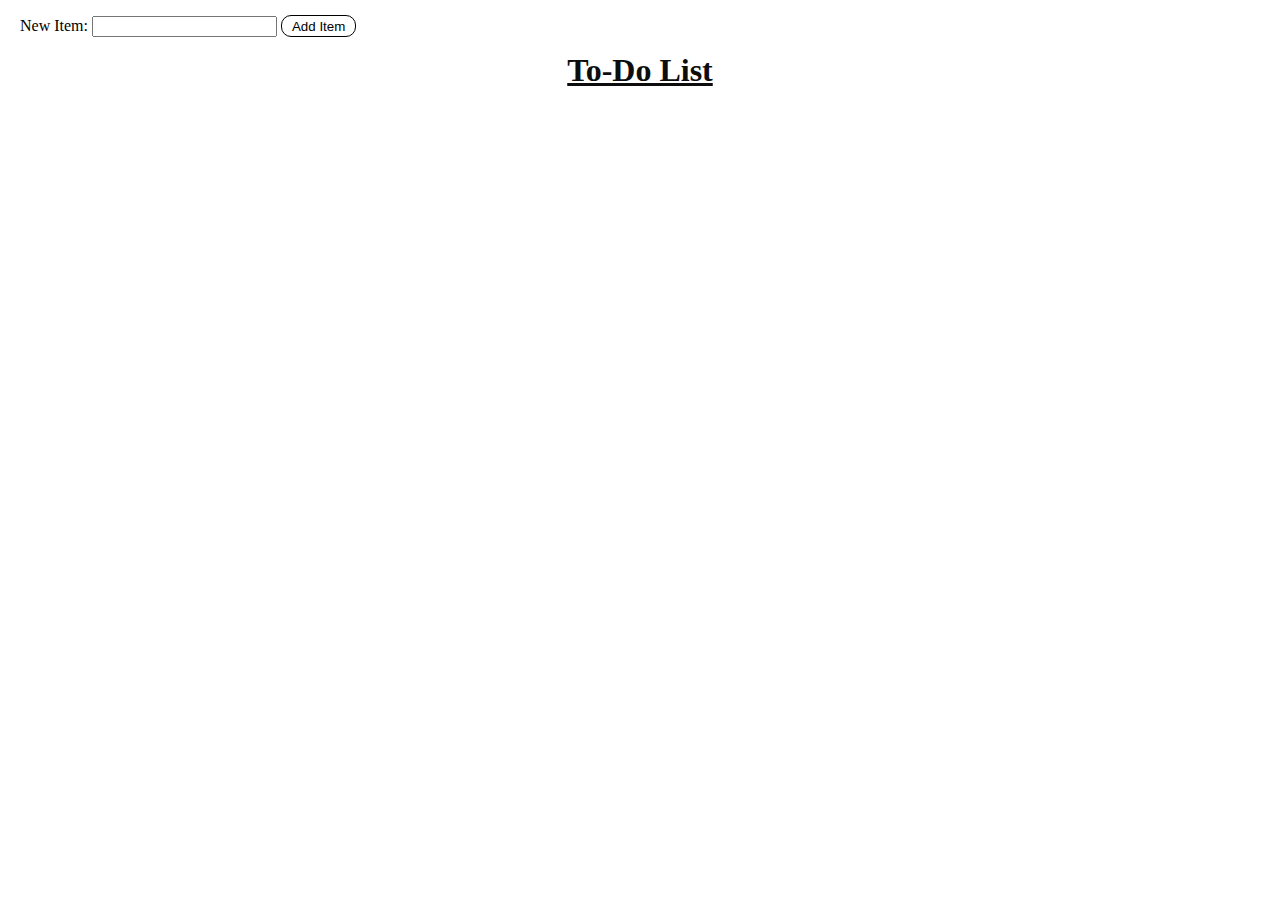
<file: Day4/index.html>
<!DOCTYPE html>
<html lang="en">
<head>
    <meta charset="UTF-8">
    <meta http-equiv="X-UA-Compatible" content="IE=edge">
    <meta name="viewport" content="width=device-width, initial-scale=1.0">
    <title>Simple TO_DO list</title>
    <link rel="stylesheet" href="style.css">
    <script defer src="script.js"></script>
</head>
<body>
    
   <form id="new-item-form">
    
    <label for="input-item">New Item:</label>
    <input type="text" id="item-input" autocomplete="off">
    <button type="submit">Add Item</button>

   </form> 
   <div id="list" >
        <h1>To-Do List</h1>
   </div>

</body>
</html>
</file>
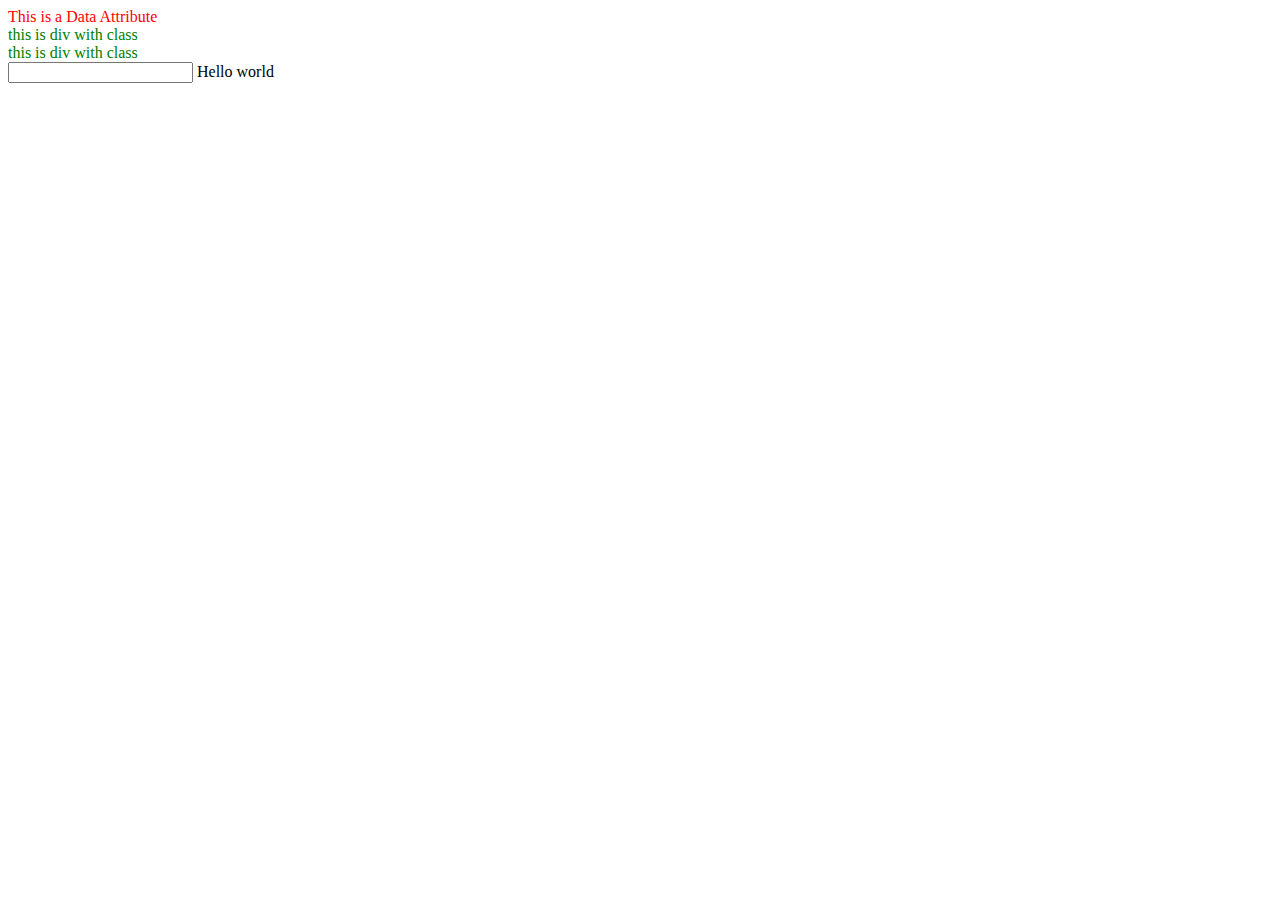
<file: Day3/DOM/index.html>
<!DOCTYPE html>
<html lang="en">
<head>
    <meta charset="UTF-8">
    <meta http-equiv="X-UA-Compatible" content="IE=edge">
    <meta name="viewport" content="width=device-width, initial-scale=1.0">
    <title>Document</title>
    <script defer src="script.js"></script>
</head>
<body>
    <div data-test>This is a Data Attribute</div>
    <div class="div-class">this is div with class</div>
    <div class="div-class">this is div with class</div>
    <input type="text">
</body>
</html>
</file>
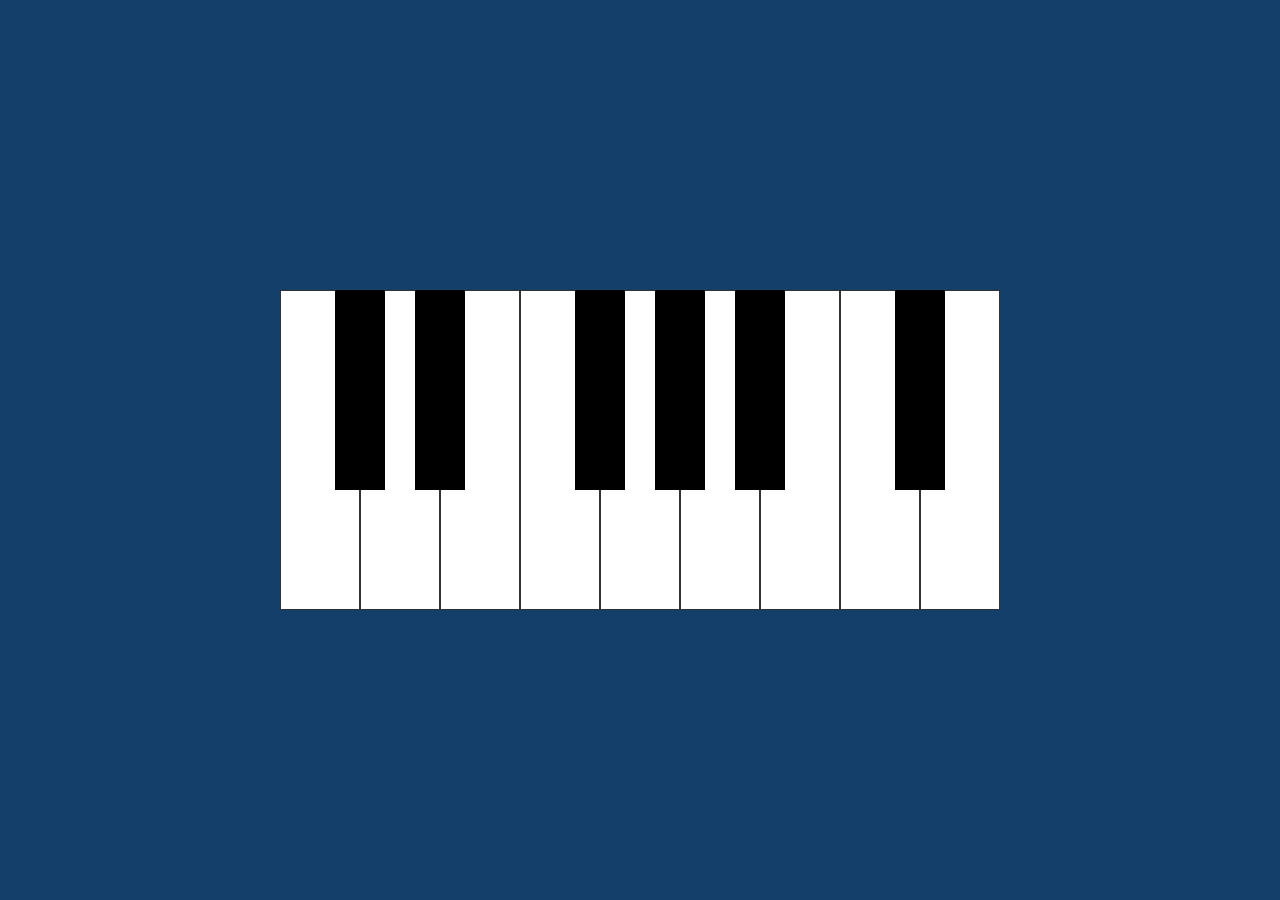
<file: Day6/Mini Piano/index.html>
<!DOCTYPE html>
<html lang="en">
<head>
    <meta charset="UTF-8">
    <meta http-equiv="X-UA-Compatible" content="IE=edge">
    <meta name="viewport" content="width=device-width, initial-scale=1.0">
    <title>Mini Piano</title>
    <link rel="stylesheet" href="style.css">
    <script src="script.js" defer></script>
</head>
<body>
    <div class="piano">
        <div data-note="C" class="key white"></div>
        <div data-note="Db" class="key black"></div>
        <div data-note="D" class="key white"></div>
        <div data-note="Eb" class="key black"></div>
        <div data-note="E" class="key white"></div>
        <div data-note="F" class="key white"></div>
        <div data-note="Gb" class="key black"></div>
        <div data-note="G" class="key white"></div>
        <div data-note="Ab" class="key black"></div>
        <div data-note="A" class="key white"></div>
        <div data-note="Bb" class="key black"></div>
        <div data-note="B" class="key white"></div>
        <div data-note="X" class="key white"></div>
        <div data-note="Xb" class="key black"></div>
        <div data-note="Y" class="key white"></div>
    </div>
</body>
</html>
</file>
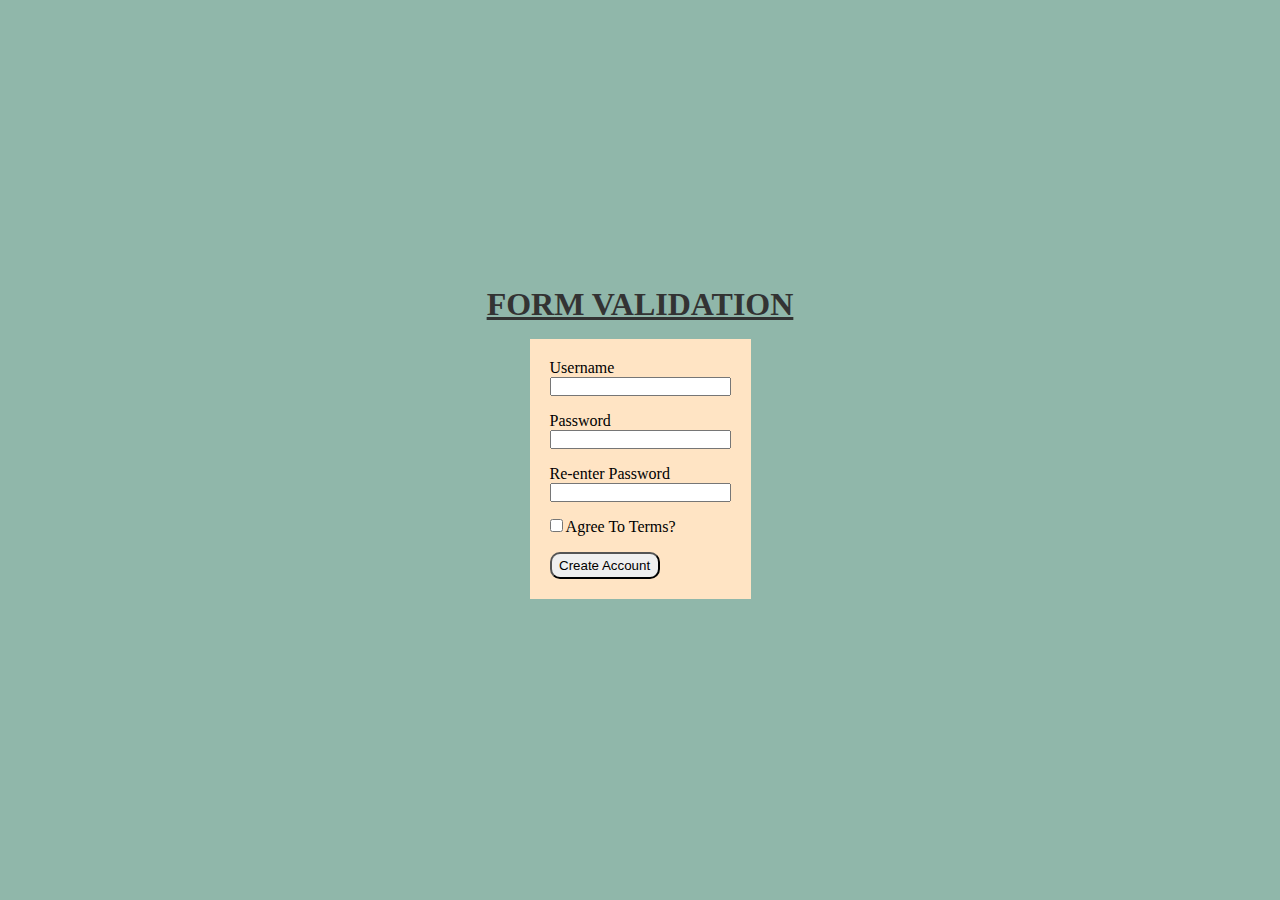
<file: Day7/form-validation/index.html>
<!DOCTYPE html>
<html lang="en">
  <head>
    <meta charset="UTF-8" />
    <meta http-equiv="X-UA-Compatible" content="IE=edge" />
    <meta name="viewport" content="width=device-width, initial-scale=1.0" />
    <title>form-validation</title>
    <link rel="stylesheet" href="style.css" />
    <style>
      .errors {
        display: none;
      }

      .errors.show {
        display: block;
      }
    </style>
    <script src="script.js" defer></script>
  </head>
  <body>
      <h1>FORM VALIDATION</h1>
    <form action="thank-you.html" id="form">
      <div class="errors">
        <h3 class="error-title">Error</h3>
        <ul class="errors-list"></ul>
      </div>

      <div class="form-group">
        <label for="username">Username</label>
        <input type="text" id="username" name="username" />
      </div>

      <div class="form-group">
        <label for="password">Password</label>
        <input type="password" id="password" name="password" />
      </div>

      <div class="form-group">
        <label for="password-confirmation">Re-enter Password </label>
        <input
          type="password"
          id="password-confirmation"
          name="password-confirmation"
        />
      </div>

      <div class="form-group">
        <label for="terms">
          <input type="checkbox" id="terms" name="terms" />
          Agree To Terms?
        </label>
      </div>

      <button type="submit">Create Account</button>
    </form>
  </body>
</html>
</file>
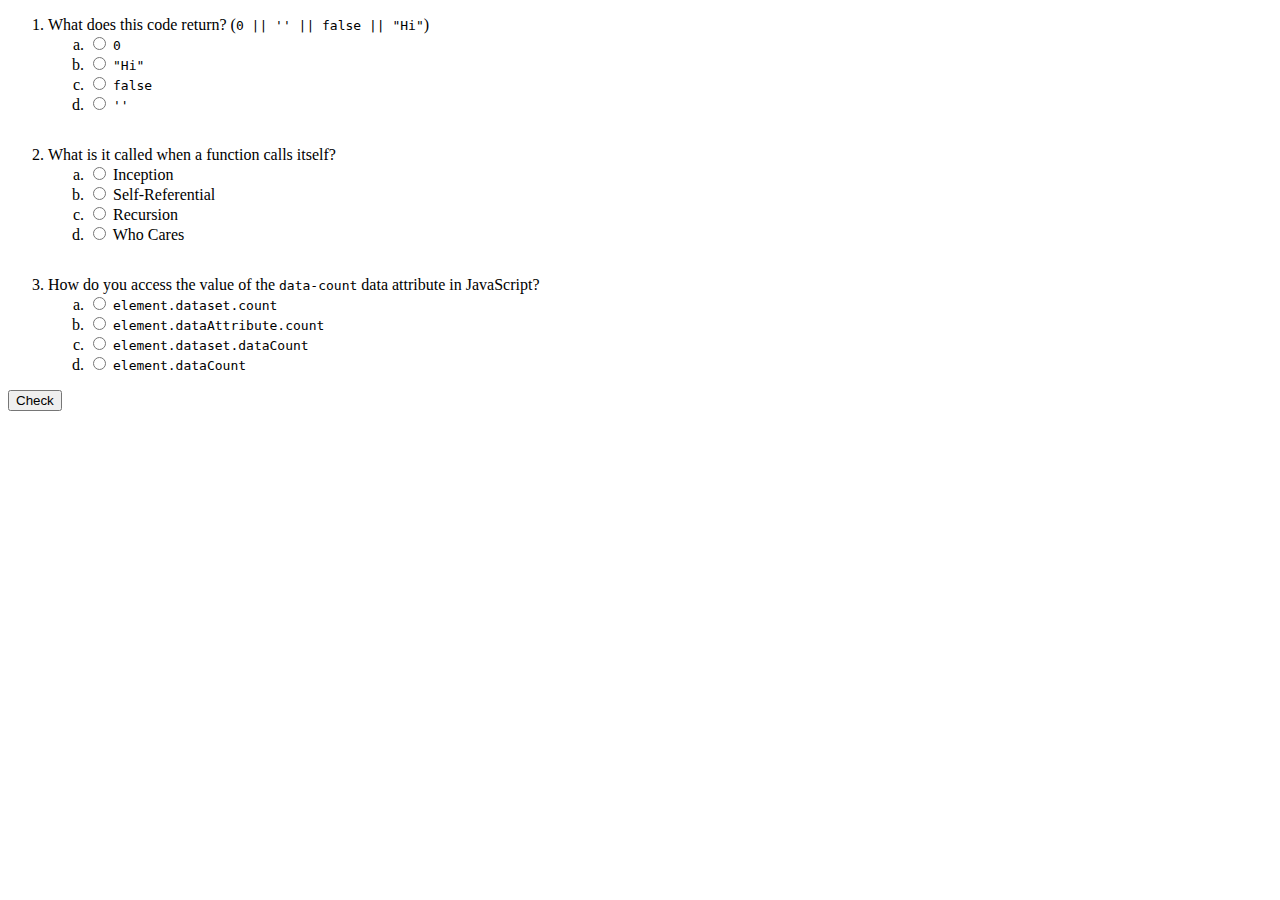
<file: Day7/quiz application/index.html>
<!DOCTYPE html>
<html lang="en">
<head>
    <meta charset="UTF-8">
    <meta http-equiv="X-UA-Compatible" content="IE=edge">
    <meta name="viewport" content="width=device-width, initial-scale=1.0">
    <title>Quiz</title>
    <link rel="stylesheet" href="style.css">
    <script src="script.js" defer></script>
</head>
<body>
    <div id="alert">
        <div class="alert-title">Congratulations!!</div>
        You got them all right!
      </div>
      <form id="quiz-form">
        <ol>
          <li class="question-item">
            <div>What does this code return? (<code>0 || '' || false || "Hi"</code>)</div>
            <div>
              <ol>
                <li class="answer-item">
                  <label>
                    <input class="answer" type="radio" name="answer-1" value="false">
                    <code>0</code>
                  </label>
                </li>
                <li class="answer-item">
                  <label>
                    <input class="answer" type="radio" name="answer-1" value="true">
                    <code>"Hi"</code>
                  </label>
                </li>
                <li class="answer-item">
                  <label>
                    <input class="answer" type="radio" name="answer-1" value="false">
                    <code>false</code>
                  </label>
                </li>
                <li class="answer-item">
                  <label>
                    <input class="answer" type="radio" name="answer-1" value="false">
                    <code>''</code>
                  </label>
                </li>
              </ol>
            </div>
          </li>
          <li class="question-item">
            <div>What is it called when a function calls itself?</div>
            <div>
              <ol>
                <li class="answer-item">
                  <label>
                    <input class="answer" type="radio" name="answer-2" value="false">
                    Inception
                  </label>
                </li>
                <li class="answer-item">
                  <label>
                    <input class="answer" type="radio" name="answer-2" value="false">
                    Self-Referential
                  </label>
                </li>
                <li class="answer-item">
                  <label>
                    <input class="answer" type="radio" name="answer-2" value="true">
                    Recursion
                  </label>
                </li>
                <li class="answer-item">
                  <label>
                    <input class="answer" type="radio" name="answer-2" value="false">
                    Who Cares
                  </label>
                </li>
              </ol>
            </div>
          </li>
          <li class="question-item">
            <div>How do you access the value of the <code>data-count</code> data attribute in JavaScript?</div>
            <div>
              <ol>
                <li class="answer-item">
                  <label>
                    <input class="answer" type="radio" name="answer-3" value="true">
                    <code>element.dataset.count</code>
                  </label>
                </li>
                <li class="answer-item">
                  <label>
                    <input class="answer" type="radio" name="answer-3" value="false">
                    <code>element.dataAttribute.count</code>
                  </label>
                </li>
                <li class="answer-item">
                  <label>
                    <input class="answer" type="radio" name="answer-3" value="false">
                    <code>element.dataset.dataCount</code>
                  </label>
                </li>
                <li class="answer-item">
                  <label>
                    <input class="answer" type="radio" name="answer-3" value="false">
                    <code>element.dataCount</code>
                  </label>
                </li>
              </ol>
            </div>
          </li>
        </ol>
        <button type="submit">Check</button>
      </form>
</body>
</html>
</file>
<file: Day4/style.css>
*{
    box-sizing: border-box;
    margin: 0;
}
body{
    display: flex;
    flex-direction: column;
    width: 100%;
    height: 100vh;
}
.list-item{
    cursor: pointer;
    /* width: min-content; */
    margin-bottom: 5px;
    margin-left: 10px ;
    font-size: large;
    color: rgb(214, 22, 54);
    font-weight: bold;

}

.list-item:hover{
    color: red;
    text-decoration: line-through;
}

form{
    margin-left: 20px;
    margin-top: 15px;
    margin-bottom: 15px;
    /* text-align: center; */
}
h1{
    text-align: center;
    color: rgb(14, 13, 13);
    text-decoration: underline;
}

button{
    background-color: transparent;
    border: 1px solid black;
    color:black;
    padding: 2.5px 10px;
    border-radius: 10px;   
}

button:hover{
    background-color: black;
    color: white;
    border: 1px solid rgb(249, 249, 249);
    cursor: pointer;
}
</file>
<file: Day6/Mini Piano/style.css>
*,*::after,*::before{
    box-sizing: border-box;
}

body{
    background-color: #143F6B;
    margin: 0;
    min-height: 100vh;
    display: flex;
    justify-content: center;
    align-items: center;
}

.piano{
    display:flex ;
}

.key {
 height: calc(var(--width)*4);
 width: var(--width);
}

.white{
    --width: 80px;
    background-color: white;
    border: 1px solid #333;
}
.white.active{
    background-color: #CCC;
}

.black{
    --width:50px;
    background-color: black;
    margin-left: calc(var(--width) / -2);
    margin-right: calc(var(--width) / -2);
    z-index: 2;
}

.black.active{
    background-color: #333;
}

@media screen and (max-width:700px){
    .white{
        --width: 50px
    }
    .black{
        --width: 35px
    }
}
</file>
<file: Day7/form-validation/style.css>
*{
    box-sizing: border-box;
    margin: 0;
    padding: 0;
}
body{
    display: flex;
    flex-direction: column;
    height: 100vh;
    align-items: center;
    justify-content: center;
    background-color: rgb(144, 183, 170);
}
h1{
    color: #333;
    text-decoration: underline;
}

.errors {
    background-color: hsl(0, 100%, 80%);
    border-radius: .5rem;
    padding: 10px;
    color: hsl(0, 50%, 20%);
    margin-bottom: 1rem;
  }
  
  #form {
    margin: 1rem 0;
    background-color: bisque;
    padding: 20px;
  }
  
  .error-title {
    margin: 0;
    margin-bottom: .5rem;
  }
  
  .errors-list {
    margin: 0;
    padding-left: 15px;
  }
  
  .form-group {
    margin-bottom: 1rem;
    display: flex;
    flex-direction: column;
    align-items: flex-start;
  }

  button{
      padding: 4px 7.5px;
      border-radius: 10px;
      cursor: pointer;
  }

  button:hover{
      background-color: black;
      color: white;
  }
</file>
<file: Day7/quiz application/style.css>
.answer-item {
    list-style: lower-alpha;
  }
  
  .question-item {
    margin-bottom: 2rem;
  }
  
  .question-item.correct {
    color: green;
  }
  
  .question-item.incorrect {
    color: red;
  }
  
  .question-item:last-child {
    margin-bottom: 0;
  }
  
  .alert-title {
    font-weight: bold;
    margin-bottom: .5rem;
    font-size: 2rem;
  }
  
  #alert {
    font-size: 1.25rem;
    position: absolute;
    display: none;
    top: 50%;
    left: 50%;
    transform: translate(-50%, -50%);
    text-align: center;
    padding: 1rem;
    background-color: hsl(100, 80%, 80%);
    border-radius: .5rem;
    color: hsl(100, 80%, 20%);
  }
  
  #alert.active {
    display: block;
  }
</file>
